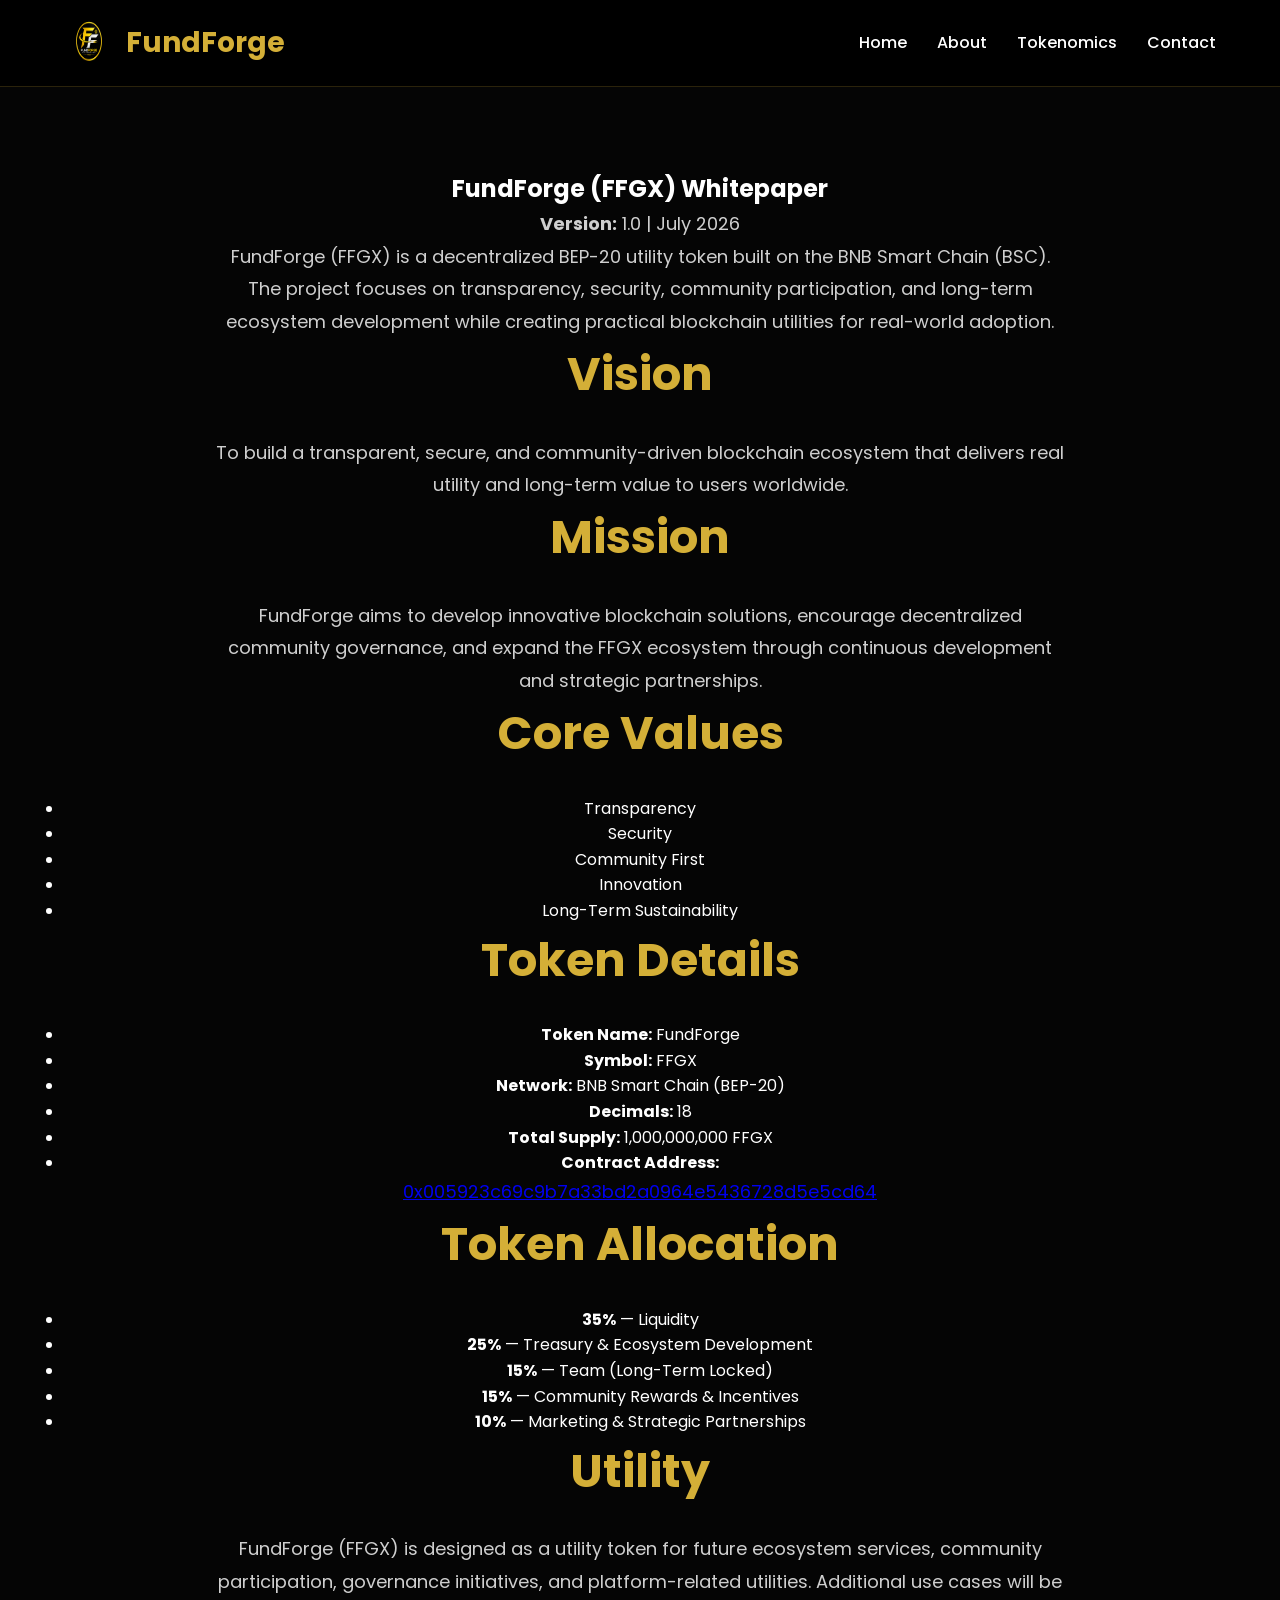
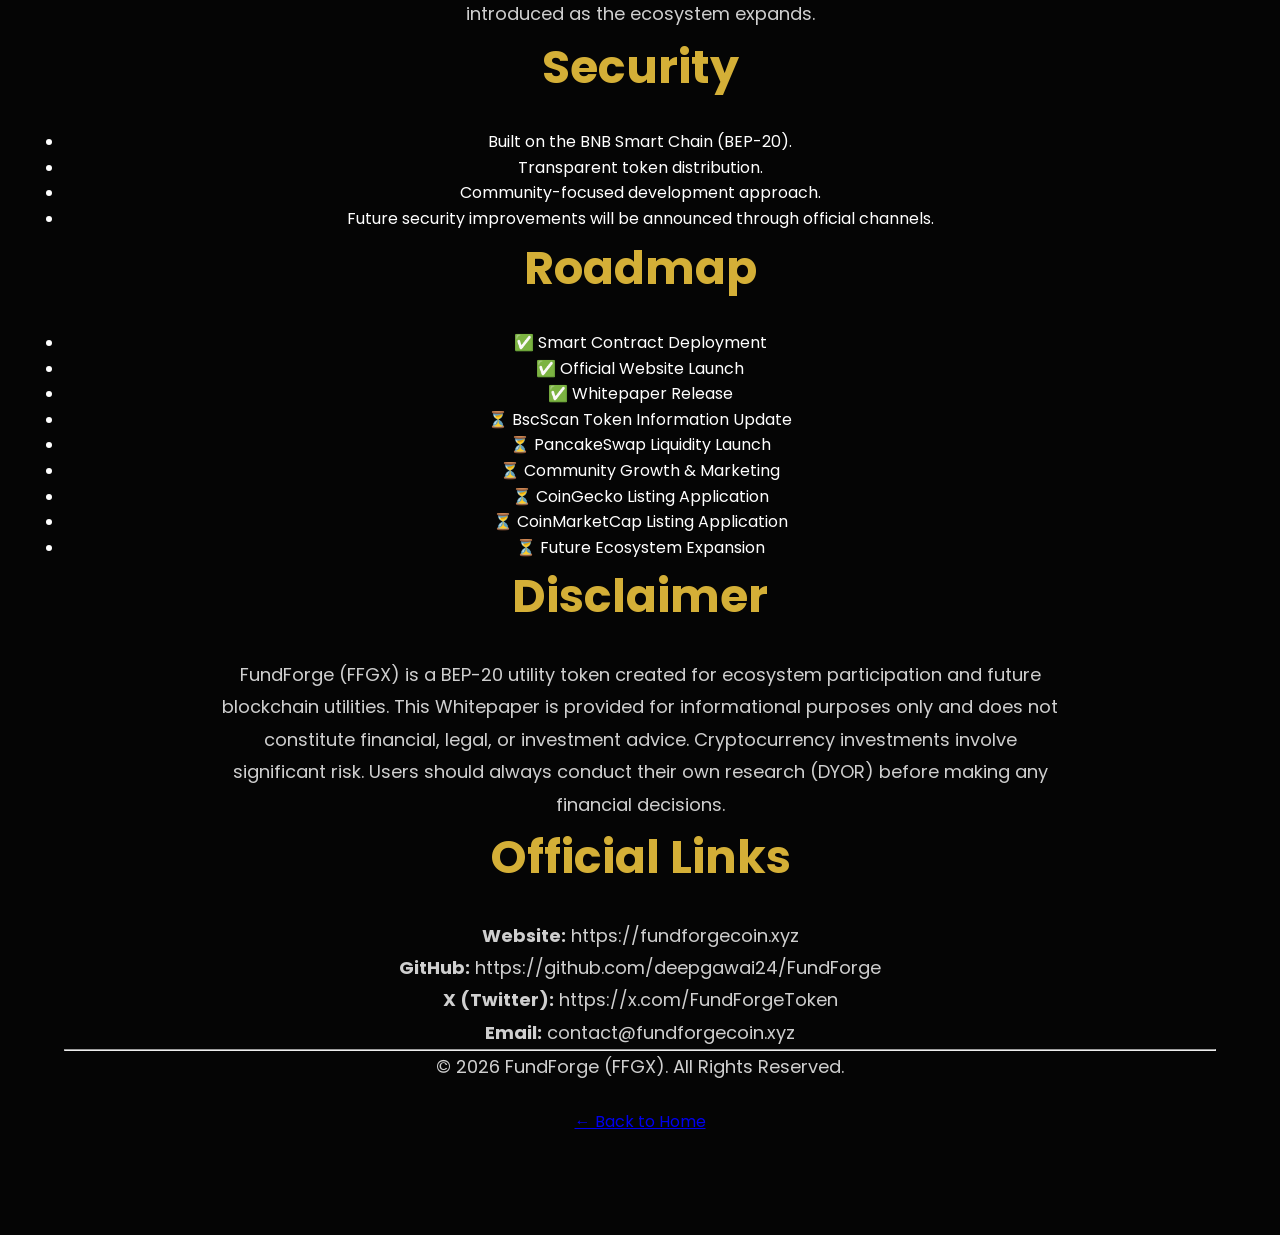
<file: pages/whitepaper.html>
<!DOCTYPE html>
<html lang="en">

<head>
<meta charset="UTF-8">
<meta name="viewport" content="width=device-width, initial-scale=1.0">

<title>FundForge (FFGX) Whitepaper</title>

<meta name="description" content="Official Whitepaper of FundForge (FFGX), a BEP-20 utility token on BNB Smart Chain.">

<link rel="stylesheet" href="../style.css">

</head>

<body>

<header class="header">
<div class="container">

<div class="logo">
<img src="../logo.png" alt="FundForge Logo">
<h2>FundForge</h2>
</div>

<nav>
<ul>
<li><a href="../index.html">Home</a></li>
<li><a href="../index.html#about">About</a></li>
<li><a href="../index.html#tokenomics">Tokenomics</a></li>
<li><a href="../index.html#contact">Contact</a></li>
</ul>
</nav>

</div>
</header>

<section class="about" style="padding-top:170px;">
<div class="container">

<h1>FundForge (FFGX) Whitepaper</h1>

<p><strong>Version:</strong> 1.0 | July 2026</p>

<p>
FundForge (FFGX) is a decentralized BEP-20 utility token built on the BNB Smart Chain (BSC). The project focuses on transparency, security, community participation, and long-term ecosystem development while creating practical blockchain utilities for real-world adoption.
</p>

<h2>Vision</h2>

<p>
To build a transparent, secure, and community-driven blockchain ecosystem that delivers real utility and long-term value to users worldwide.
</p>

<h2>Mission</h2>

<p>
FundForge aims to develop innovative blockchain solutions, encourage decentralized community governance, and expand the FFGX ecosystem through continuous development and strategic partnerships.
</p>

<h2>Core Values</h2>

<ul>
<li>Transparency</li>
<li>Security</li>
<li>Community First</li>
<li>Innovation</li>
<li>Long-Term Sustainability</li>
</ul>

<h2>Token Details</h2>

<ul>
<li><strong>Token Name:</strong> FundForge</li>
<li><strong>Symbol:</strong> FFGX</li>
<li><strong>Network:</strong> BNB Smart Chain (BEP-20)</li>
<li><strong>Decimals:</strong> 18</li>
<li><strong>Total Supply:</strong> 1,000,000,000 FFGX</li>
<li><strong>Contract Address:</strong></li>
</ul>

<p>
<a href="https://bscscan.com/token/0x005923c69c9b7a33bd2a0964e5436728d5e5cd64" target="_blank">
0x005923c69c9b7a33bd2a0964e5436728d5e5cd64
</a>
</p>

<h2>Token Allocation</h2>

<ul>
<li><strong>35%</strong> — Liquidity</li>
<li><strong>25%</strong> — Treasury & Ecosystem Development</li>
<li><strong>15%</strong> — Team (Long-Term Locked)</li>
<li><strong>15%</strong> — Community Rewards & Incentives</li>
<li><strong>10%</strong> — Marketing & Strategic Partnerships</li>
</ul>

<h2>Utility</h2>

<p>
FundForge (FFGX) is designed as a utility token for future ecosystem services, community participation, governance initiatives, and platform-related utilities. Additional use cases will be introduced as the ecosystem expands.
</p>

<h2>Security</h2>

<ul>
<li>Built on the BNB Smart Chain (BEP-20).</li>
<li>Transparent token distribution.</li>
<li>Community-focused development approach.</li>
<li>Future security improvements will be announced through official channels.</li>
</ul>
<h2>Roadmap</h2>

<ul>
<li>✅ Smart Contract Deployment</li>
<li>✅ Official Website Launch</li>
<li>✅ Whitepaper Release</li>
<li>⏳ BscScan Token Information Update</li>
<li>⏳ PancakeSwap Liquidity Launch</li>
<li>⏳ Community Growth & Marketing</li>
<li>⏳ CoinGecko Listing Application</li>
<li>⏳ CoinMarketCap Listing Application</li>
<li>⏳ Future Ecosystem Expansion</li>
</ul>

<h2>Disclaimer</h2>

<p>
FundForge (FFGX) is a BEP-20 utility token created for ecosystem participation and future blockchain utilities. This Whitepaper is provided for informational purposes only and does not constitute financial, legal, or investment advice. Cryptocurrency investments involve significant risk. Users should always conduct their own research (DYOR) before making any financial decisions.
</p>

<h2>Official Links</h2>

<p><strong>Website:</strong> https://fundforgecoin.xyz</p>

<p><strong>GitHub:</strong> https://github.com/deepgawai24/FundForge</p>

<p><strong>X (Twitter):</strong> https://x.com/FundForgeToken</p>

<p><strong>Email:</strong> contact@fundforgecoin.xyz</p>

<hr>

<p style="text-align:center;">
© 2026 FundForge (FFGX). All Rights Reserved.
</p>

<br>

<a href="../index.html" class="btn-primary">
← Back to Home
</a>

</div>
</section>

</body>
</html>
</file>
<file: style.css>
/* =====================================================
   FundForge V3
   style.css
===================================================== */

@import url('https://fonts.googleapis.com/css2?family=Poppins:wght@300;400;500;600;700;800&display=swap');

*{
margin:0;
padding:0;
box-sizing:border-box;
}

html{
scroll-behavior:smooth;
}

body{
font-family:'Poppins',sans-serif;
background:#050505;
color:#ffffff;
overflow-x:hidden;
line-height:1.6;
}

.container{
width:90%;
max-width:1200px;
margin:auto;
}

/* ================= HEADER ================= */

.header{
position:fixed;
top:0;
left:0;
width:100%;
background:rgba(0,0,0,.85);
backdrop-filter:blur(12px);
z-index:999;
border-bottom:1px solid rgba(212,175,55,.20);
}

.header .container{
display:flex;
justify-content:space-between;
align-items:center;
padding:18px 0;
}

.logo{
display:flex;
align-items:center;
gap:12px;
}

.logo img{
width:50px;
height:50px;
}

.logo h2{
font-size:28px;
color:#D4AF37;
font-weight:700;
}

nav ul{
display:flex;
gap:30px;
list-style:none;
}

nav ul li a{
text-decoration:none;
color:#ffffff;
font-weight:500;
transition:.3s;
}

nav ul li a:hover{
color:#D4AF37;
}

/* ================= HERO ================= */

.hero{
padding:150px 0 80px;
min-height:100vh;
display:flex;
align-items:center;
}

.hero-container{
display:flex;
justify-content:space-between;
align-items:center;
gap:60px;
}

.hero-left{
flex:1;
}

.hero-right{
flex:1;
text-align:center;
}

.hero-right img{
    max-width:260px;
    width:100%;
    height:auto;
    object-fit:contain;
    display:block;
    margin:0 auto;
}

.badge{
display:inline-block;
padding:10px 22px;
background:#D4AF37;
color:#000;
font-weight:600;
border-radius:40px;
margin-bottom:25px;
}

.hero h1{
font-size:70px;
font-weight:800;
margin-bottom:10px;
}

.hero h1 span{
color:#D4AF37;
}

.hero h3{
font-size:30px;
margin-bottom:20px;
}

.hero p{
color:#cfcfcf;
font-size:18px;
margin-bottom:35px;
line-height:1.8;
}

/* ================= STATS ================= */

.stats{
padding:80px 0;
}

.stats-grid{
display:grid;
grid-template-columns:repeat(4,1fr);
gap:25px;
}

.stat-card{
background:#111;
border:1px solid rgba(212,175,55,.15);
padding:35px;
border-radius:18px;
text-align:center;
transition:.3s;
}

.stat-card:hover{
transform:translateY(-8px);
border-color:#D4AF37;
}

.stat-card h2{
font-size:36px;
color:#D4AF37;
margin-bottom:10px;
}

.stat-card p{
color:#cfcfcf;
}

/* ================= ABOUT ================= */

.about{
padding:100px 0;
text-align:center;
}

.section-tag{
display:inline-block;
padding:8px 20px;
background:#D4AF37;
color:#000;
border-radius:30px;
font-weight:600;
margin-bottom:20px;
}

.about h2{
font-size:46px;
color:#D4AF37;
margin-bottom:25px;
}

.about p{
max-width:850px;
margin:auto;
color:#cfcfcf;
font-size:18px;
line-height:1.8;
}

/* ================= VISION ================= */

.vision{
padding:80px 0;
}

.vision-grid{
display:grid;
grid-template-columns:repeat(2,1fr);
gap:30px;
}

.vision-card{
background:#111;
padding:35px;
border-radius:18px;
border:1px solid rgba(212,175,55,.15);
transition:.3s;
}

.vision-card:hover{
transform:translateY(-8px);
border-color:#D4AF37;
}

.vision-card h3{
color:#D4AF37;
margin-bottom:15px;
font-size:28px;
}

.vision-card p{
color:#cfcfcf;
line-height:1.8;
}

/* ================= FEATURES ================= */

.features{
padding:100px 0;
}

.features h2{
text-align:center;
font-size:44px;
color:#D4AF37;
margin-bottom:50px;
}

.feature-grid{
display:grid;
grid-template-columns:repeat(4,1fr);
gap:25px;
}

.feature-card{
background:#111;
padding:30px;
border-radius:18px;
border:1px solid rgba(212,175,55,.15);
text-align:center;
transition:.3s;
}

.feature-card:hover{
transform:translateY(-10px);
border-color:#D4AF37;
}

.feature-card h3{
color:#D4AF37;
margin-bottom:15px;
}

.feature-card p{
color:#cfcfcf;
line-height:1.7;
}

/* ================= TOKEN SECTION ================= */

.token-section{
padding:100px 0;
}

.token-section h2{
text-align:center;
font-size:44px;
color:#D4AF37;
margin-bottom:50px;
}

.token-grid{
display:grid;
grid-template-columns:repeat(3,1fr);
gap:25px;
}

.token-card{
background:#111;
padding:30px;
border-radius:18px;
border:1px solid rgba(212,175,55,.15);
text-align:center;
transition:.3s;
word-break:break-word;
}

.token-card:hover{
transform:translateY(-10px);
border-color:#D4AF37;
}

.token-card h3{
color:#D4AF37;
margin-bottom:15px;
}

.token-card p{
color:#cfcfcf;
font-size:16px;
}

/* ================= TOKENOMICS ================= */

.tokenomics{
padding:100px 0;
}

.tokenomics h2{
text-align:center;
font-size:44px;
color:#D4AF37;
margin-bottom:20px;
}

.section-description{
max-width:800px;
margin:0 auto 50px;
text-align:center;
color:#cfcfcf;
}

.tokenomics-grid{
display:grid;
grid-template-columns:repeat(5,1fr);
gap:20px;
}

.allocation-card{
background:#111;
padding:30px;
border-radius:18px;
border:1px solid rgba(212,175,55,.15);
text-align:center;
transition:.3s;
}

.allocation-card:hover{
transform:translateY(-10px);
border-color:#D4AF37;
}

.allocation-card h3{
color:#D4AF37;
margin-bottom:15px;
}

.allocation-card h1{
font-size:40px;
margin-bottom:10px;
}

.allocation-card p{
color:#cfcfcf;
}

/* ================= ROADMAP ================= */

.roadmap{
padding:100px 0;
}

.roadmap h2{
text-align:center;
font-size:44px;
color:#D4AF37;
margin-bottom:50px;
}

.roadmap-grid{
display:grid;
grid-template-columns:repeat(2,1fr);
gap:25px;
}

.roadmap-card{
background:#111;
padding:30px;
border-radius:18px;
border:1px solid rgba(212,175,55,.15);
transition:.3s;
}

.roadmap-card:hover{
transform:translateY(-10px);
border-color:#D4AF37;
}

.roadmap-card h3{
color:#D4AF37;
margin-bottom:20px;
}

.roadmap-card ul{
list-style:none;
}

.roadmap-card li{
margin-bottom:12px;
color:#cfcfcf;
}

/* ================= RESPONSIVE ================= */

@media(max-width:992px){

.token-grid,
.tokenomics-grid,
.roadmap-grid{
grid-template-columns:1fr;
}

}

/* ================= PROJECT STATUS ================= */

.project-status{
padding:100px 0;
}

.project-status h2{
text-align:center;
font-size:44px;
color:#D4AF37;
margin-bottom:50px;
}

.status-grid{
display:grid;
grid-template-columns:repeat(3,1fr);
gap:25px;
}

.status-card{
background:#111;
padding:30px;
border-radius:18px;
border:1px solid rgba(212,175,55,.15);
text-align:center;
transition:.3s;
}

.status-card:hover{
transform:translateY(-10px);
border-color:#D4AF37;
}

.status-card h3{
color:#D4AF37;
margin-bottom:15px;
}

.status-card p{
color:#cfcfcf;
}

/* ================= FAQ ================= */

.faq{
padding:100px 0;
}

.faq h2{
text-align:center;
font-size:44px;
color:#D4AF37;
margin-bottom:40px;
}

.faq-item{
background:#111;
padding:25px;
margin-bottom:20px;
border-radius:15px;
border:1px solid rgba(212,175,55,.15);
}

.faq-item h3{
color:#D4AF37;
margin-bottom:10px;
}

.faq-item p{
color:#cfcfcf;
}

/* ================= CONTACT ================= */

.contact{
padding:100px 0;
text-align:center;
}

.contact h2{
font-size:44px;
color:#D4AF37;
margin-bottom:30px;
}

.contact p{
margin:12px 0;
color:#cfcfcf;
word-break:break-word;
}

/* ================= FOOTER ================= */

footer{
padding:50px 0;
background:#0a0a0a;
border-top:1px solid rgba(212,175,55,.15);
text-align:center;
}

footer h2{
color:#D4AF37;
margin-bottom:15px;
}

footer p{
color:#999;
margin:10px 0;
}

footer a{
color:#D4AF37;
text-decoration:none;
}

footer a:hover{
text-decoration:underline;
}

/* ================= SCROLLBAR ================= */

::-webkit-scrollbar{
width:10px;
}

::-webkit-scrollbar-track{
background:#111;
}

::-webkit-scrollbar-thumb{
background:#D4AF37;
border-radius:20px;
}

/* ================= RESPONSIVE ================= */

@media(max-width:992px){

.hero-container,
.vision-grid,
.feature-grid,
.stats-grid,
.status-grid{
grid-template-columns:1fr;
display:grid;
}

.hero{
padding-top:130px;
}

.hero h1{
font-size:48px;
}

.hero h3{
font-size:24px;
}

.hero-buttons{
justify-content:center;
}

nav ul{
flex-wrap:wrap;
justify-content:center;
gap:15px;
}

.header .container{
flex-direction:column;
gap:20px;
}

.hero-container{
text-align:center;
}

.hero-right img{
max-width:260px;
}

}

/* ================= ANIMATION ================= */

.feature-card,
.token-card,
.allocation-card,
.roadmap-card,
.status-card,
.stat-card,
.vision-card{
transition:all .35s ease;
}
</file>
